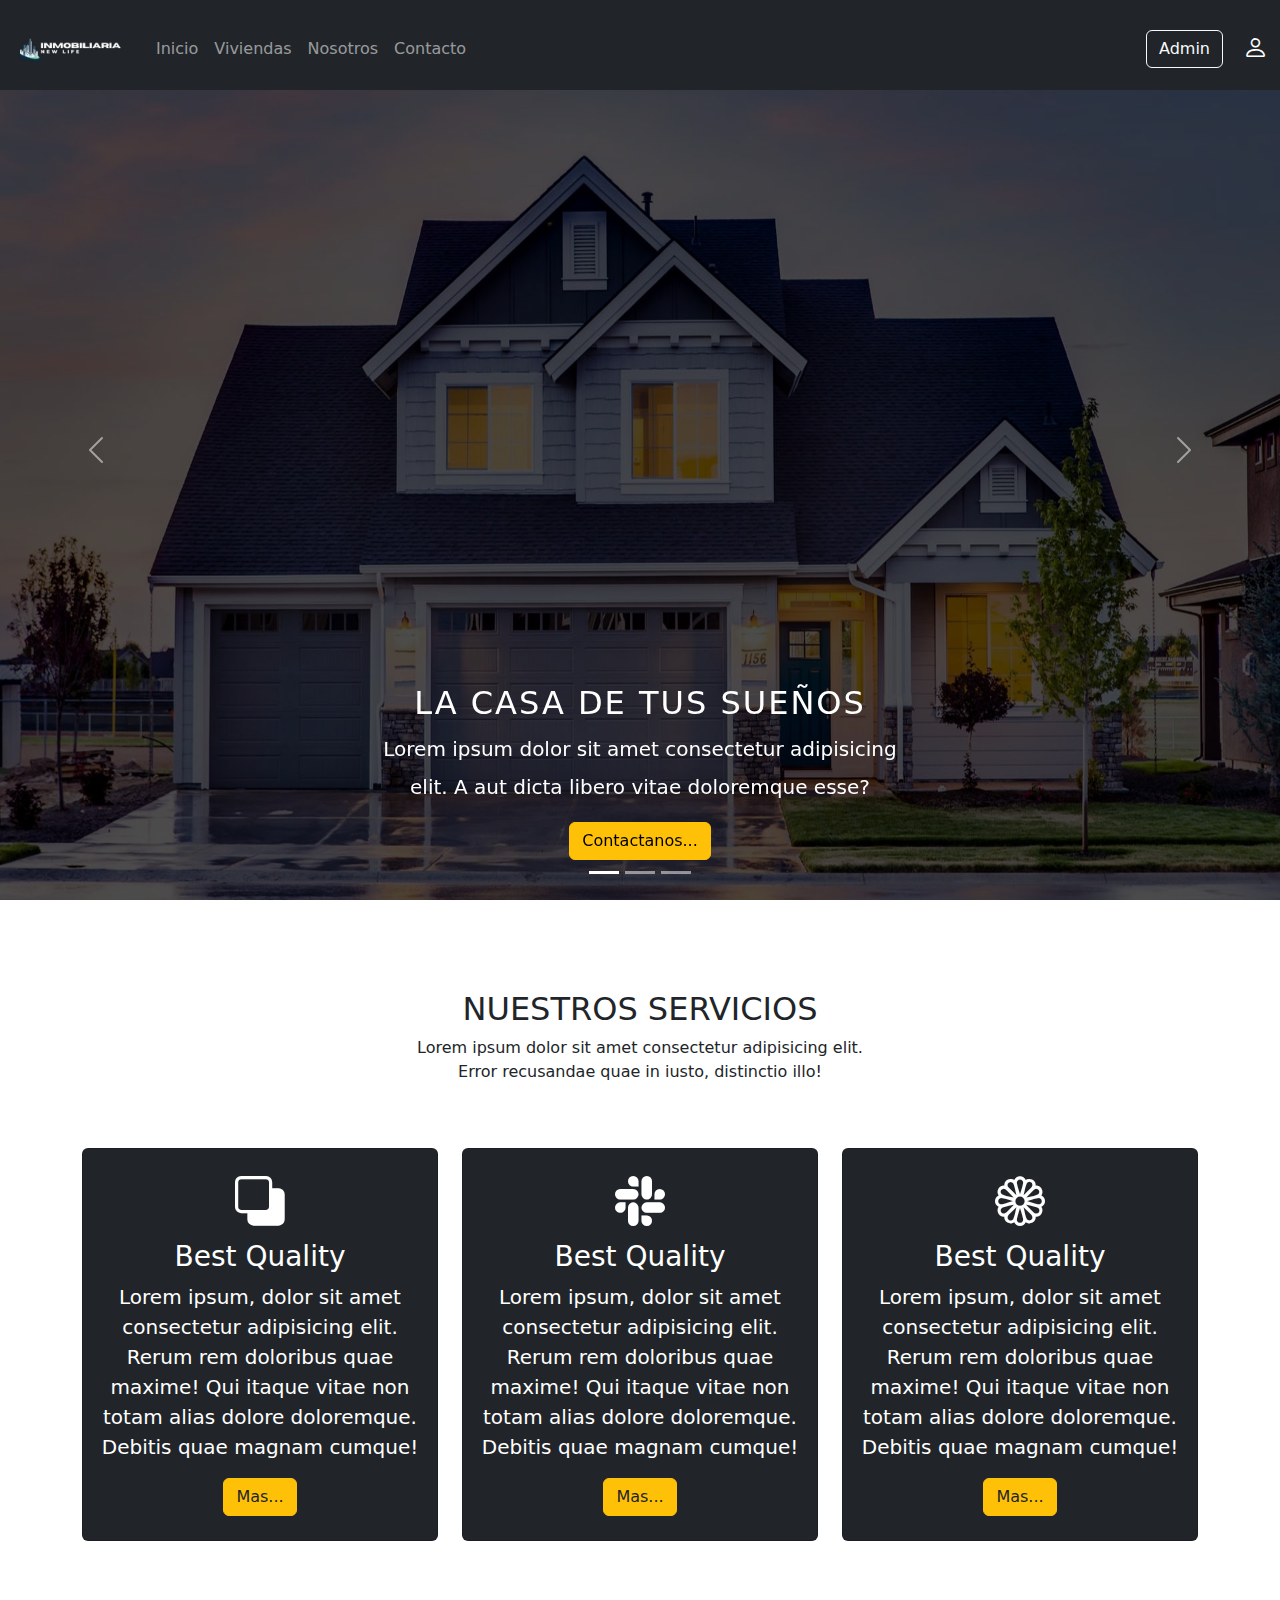
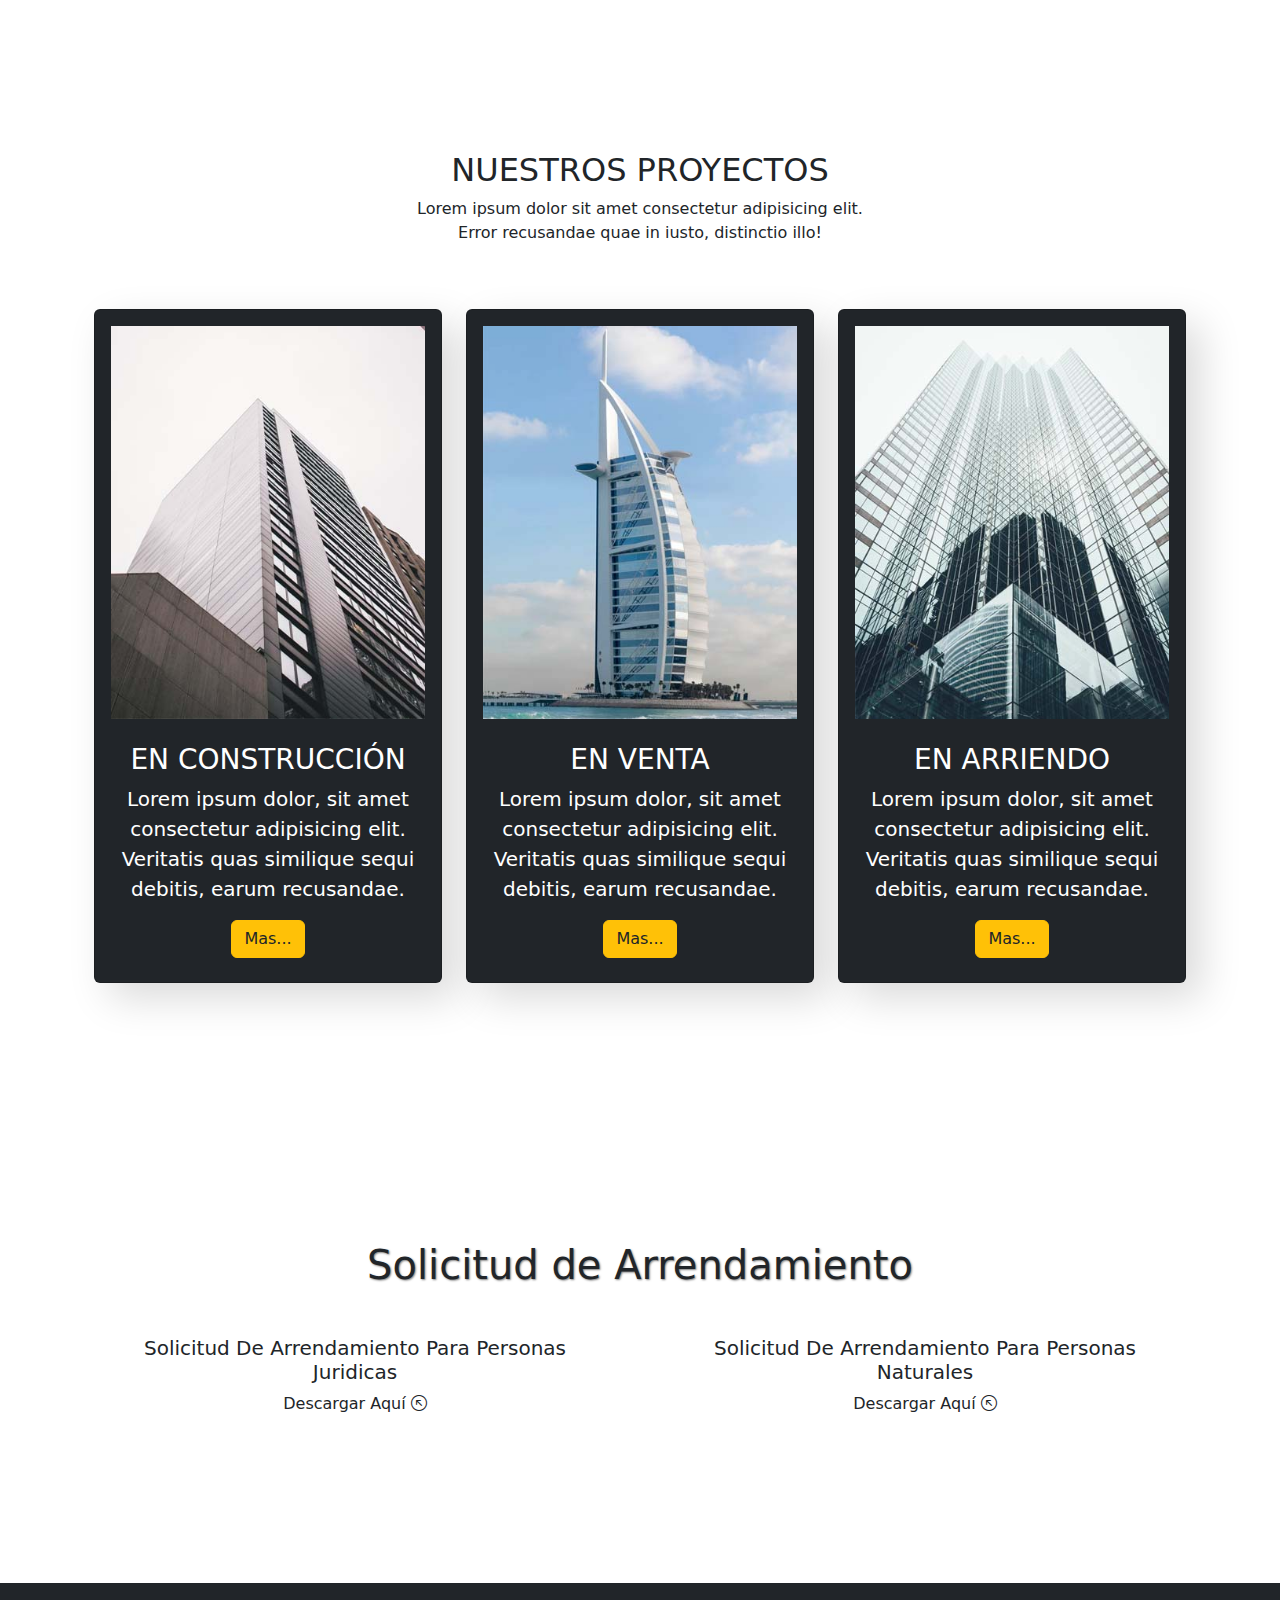
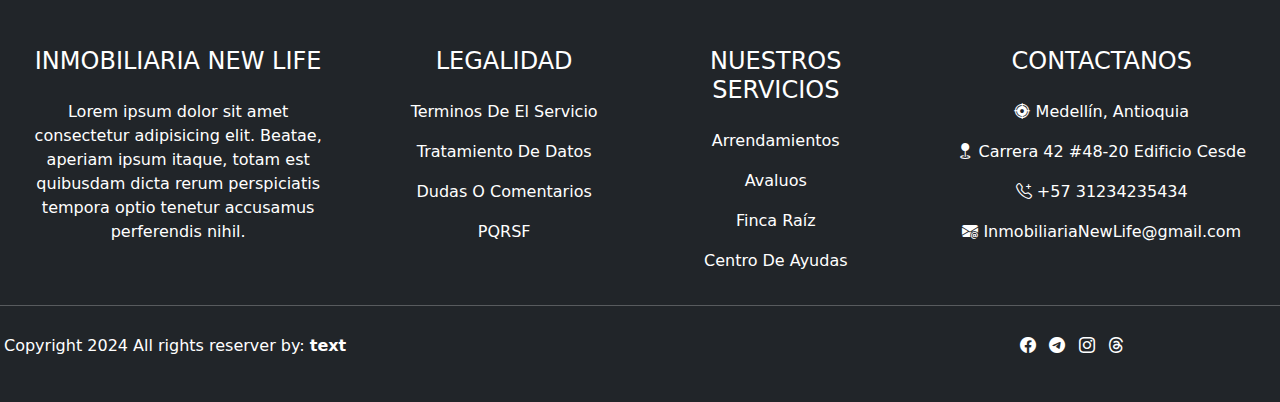
<file: index.html>
<!DOCTYPE html>
<html lang="es">
  <head>
    <meta charset="UTF-8" />
    <meta name="viewport" content="width=device-width, initial-scale=1.0" />
    <title>Inmobiliaria New Life</title>

    <!--==================== Link CSS Navbar ====================-->
    <link rel="stylesheet" href="css/navbar.css" />

    <!--==================== Link CSS carousel ====================-->
    <link rel="stylesheet" href="css/carousel.css" />

    <!--==================== Link CSS section services ====================-->
    <link rel="stylesheet" href="css/section-services.css" />

    <!--==================== Link Icons Bootstrap ====================-->
    <link
      rel="stylesheet"
      href="https://cdn.jsdelivr.net/npm/bootstrap-icons@1.11.3/font/bootstrap-icons.min.css"
    />

    <!--==================== Link Bootstrap ====================-->
    <link
      href="https://cdn.jsdelivr.net/npm/bootstrap@5.3.3/dist/css/bootstrap.min.css"
      rel="stylesheet"
      integrity="sha384-QWTKZyjpPEjISv5WaRU9OFeRpok6YctnYmDr5pNlyT2bRjXh0JMhjY6hW+ALEwIH"
      crossorigin="anonymous"
    />

    <!--==================== Favicon ====================-->
    <link rel="shortcut icon" href="icons/favicon.ico" type="imagen/icon" />
  </head>

  <body>
    <nav class="navbar navbar-expand-lg bg-dark navbar-dark fixed-top">
      <aside class="container-fluid pt-2 my-2">
        <a class="navbar-brand" href="index.html"
          ><img
            src="images/logo.jfif"
            alt="logo2"
            style="height: 40px; width: 100%"
        /></a>
        <button
          class="navbar-toggler"
          type="button"
          data-bs-toggle="collapse"
          data-bs-target="#navbarSupportedContent"
          aria-controls="navbarSupportedContent"
          aria-expanded="false"
          aria-label="Toggle navigation"
        >
          <span class="navbar-toggler-icon"></span>
        </button>
        <aside class="collapse navbar-collapse" id="navbarSupportedContent">
          <ul class="navbar-nav me-auto mb-2 mb-lg-0">
            <li class="nav-item">
              <a class="nav-link" href="#">Inicio</a>
            </li>
            <li class="nav-item">
              <a class="nav-link" href="viviendas.html">Viviendas</a>
            </li>
            <li class="nav-item">
              <a class="nav-link" href="nosotros.html">Nosotros</a>
            </li>
            <li class="nav-item">
              <a class="nav-link" href="contacto.html">Contacto</a>
            </li>
          </ul>
          <form role="search">
            <button class="btn btn-outline-light" type="submit">Admin</button>
          </form>
          <aside class="icon d-flex" style="margin-left: 20px">
            <a class="bg-dark" href="Login.html">
              <i class="bi bi-person"></i>
            </a>
          </aside>
        </aside>
      </aside>
    </nav>
    <!--==================== Carousel ====================-->
    <aside id="carouselExampleCaptions" class="carousel slide">
      <aside class="carousel-indicators">
        <button
          type="button"
          data-bs-target="#carouselExampleCaptions"
          data-bs-slide-to="0"
          class="active"
          aria-current="true"
          aria-label="Slide 1"
        ></button>
        <button
          type="button"
          data-bs-target="#carouselExampleCaptions"
          data-bs-slide-to="1"
          aria-label="Slide 2"
        ></button>
        <button
          type="button"
          data-bs-target="#carouselExampleCaptions"
          data-bs-slide-to="2"
          aria-label="Slide 3"
        ></button>
      </aside>
      <aside class="carousel-inner">
        <aside class="carousel-item active">
          <img src="images/home-1.jpg" class="d-block w-100" alt="home-1" />
          <aside class="carousel-caption">
            <h5 class="fs-2">La Casa De Tus Sueños</h5>
            <p class="fs-5">
              Lorem ipsum dolor sit amet consectetur adipisicing elit. A aut
              dicta libero vitae doloremque esse?
            </p>
            <p>
              <a href="contacto.html" class="btn btn-warning mt-3"
                >Contactanos...</a
              >
            </p>
          </aside>
        </aside>
        <aside class="carousel-item">
          <img src="images/home-2.jpg" class="d-block w-100" alt="..." />
          <aside class="carousel-caption">
            <h5 class="fs-2">La Casa De Tus Sueños</h5>
            <p class="fs-5">
              Lorem ipsum dolor sit amet consectetur adipisicing elit. A aut
              dicta libero vitae doloremque esse?
            </p>
            <p>
              <a href="contacto.html" class="btn btn-warning mt-3"
                >Contactanos...</a
              >
            </p>
          </aside>
        </aside>
        <aside class="carousel-item">
          <img src="images/home-3.jpg" class="d-block w-100" alt="..." />
          <aside class="carousel-caption">
            <h5 class="fs-2">La Casa De Tus Sueños</h5>
            <p class="fs-5">
              Lorem ipsum dolor sit amet consectetur adipisicing elit. A aut
              dicta libero vitae doloremque esse?
            </p>
            <p>
              <a href="contacto.html" class="btn btn-warning mt-3"
                >Contactanos...</a
              >
            </p>
          </aside>
        </aside>
      </aside>
      <button
        class="carousel-control-prev"
        type="button"
        data-bs-target="#carouselExampleCaptions"
        data-bs-slide="prev"
      >
        <span class="carousel-control-prev-icon" aria-hidden="true"></span>
        <span class="visually-hidden">Previous</span>
      </button>
      <button
        class="carousel-control-next"
        type="button"
        data-bs-target="#carouselExampleCaptions"
        data-bs-slide="next"
      >
        <span class="carousel-control-next-icon" aria-hidden="true"></span>
        <span class="visually-hidden">Next</span>
      </button>
    </aside>

    <!--==================== section services ====================-->
    <section id="services" class="services section-padding">
      <aside class="container services">
        <aside class="row">
          <aside class="col-md-12">
            <aside class="section-header text-center pb-5">
              <h2>NUESTROS SERVICIOS</h2>
              <p>
                Lorem ipsum dolor sit amet consectetur adipisicing elit.
                <br />
                Error recusandae quae in iusto, distinctio illo!
              </p>
            </aside>
          </aside>
        </aside>

        <aside class="row">
          <aside class="col-12 col-md-12 col-lg-4">
            <aside class="card text-white text-center bg-dark pb-2">
              <aside class="card-body">
                <i class="bi bi-subtract"></i>
                <h3 class="card-title">Best Quality</h3>
                <p class="lead">
                  Lorem ipsum, dolor sit amet consectetur adipisicing elit.
                  Rerum rem doloribus quae maxime! Qui itaque vitae non totam
                  alias dolore doloremque. Debitis quae magnam cumque!
                </p>
                <a class="btn btn-warning text-dark">Mas...</a>
              </aside>
            </aside>
          </aside>

          <aside class="col-12 col-md-12 col-lg-4">
            <aside class="card text-white text-center bg-dark pb-2">
              <aside class="card-body">
                <i class="bi bi-slack"></i>
                <h3 class="card-title">Best Quality</h3>
                <p class="lead">
                  Lorem ipsum, dolor sit amet consectetur adipisicing elit.
                  Rerum rem doloribus quae maxime! Qui itaque vitae non totam
                  alias dolore doloremque. Debitis quae magnam cumque!
                </p>
                <a href="" class="btn btn-warning text-dark">Mas...</a>
              </aside>
            </aside>
          </aside>

          <aside class="col-12 col-md-12 col-lg-4">
            <aside class="card text-white text-center bg-dark pb-2">
              <aside class="card-body">
                <i class="bi bi-flower1"></i>
                <h3 class="card-title">Best Quality</h3>
                <p class="lead">
                  Lorem ipsum, dolor sit amet consectetur adipisicing elit.
                  Rerum rem doloribus quae maxime! Qui itaque vitae non totam
                  alias dolore doloremque. Debitis quae magnam cumque!
                </p>
                <a href="#" class="btn btn-warning text-dark">Mas...</a>
              </aside>
            </aside>
          </aside>
        </aside>
      </aside>
    </section>
    <!--==================== section portafolio ====================-->
    <section id="portafolio" class="portafolio section-padding">
      <aside class="container">
        <aside class="container services">
          <aside class="row">
            <aside class="col-md-12">
              <aside class="section-header text-center pb-5">
                <h2>NUESTROS PROYECTOS</h2>
                <p>
                  Lorem ipsum dolor sit amet consectetur adipisicing elit.
                  <br />
                  Error recusandae quae in iusto, distinctio illo!
                </p>
              </aside>
            </aside>
          </aside>
          <aside class="row">
            <aside class="col-12 col-md-12 col-lg-4">
              <aside class="card text-center bg-dark pb-2">
                <aside class="card-body text-white">
                  <aside class="img-area mb-4">
                    <img src="images/project-1.jpg" alt="project-1" class="img-fluid">
                  </aside>
                  <h3 class="card-title">EN CONSTRUCCIÓN</h3>
                  <p class="lead">Lorem ipsum dolor, sit amet consectetur adipisicing elit. Veritatis quas similique sequi debitis, earum recusandae.</p>
                  <a href="viviendas.html" class="btn btn-warning text-dark">Mas...</a>
                </aside>
              </aside>
            </aside>
            <aside class="col-12 col-md-12 col-lg-4">
              <aside class="card text-center bg-dark pb-2">
                <aside class="card-body text-white">
                  <aside class="img-area mb-4">
                    <img src="images/project-2.jpg" alt="project-1" class="img-fluid">
                  </aside>
                  <h3 class="card-title">EN VENTA</h3>
                  <p class="lead">Lorem ipsum dolor, sit amet consectetur adipisicing elit. Veritatis quas similique sequi debitis, earum recusandae.</p>
                  <a href="viviendas.html" class="btn btn-warning text-dark">Mas...</a>
                </aside>
              </aside>
            </aside>
            <aside class="col-12 col-md-12 col-lg-4">
              <aside class="card text-center bg-dark pb-2">
                <aside class="card-body text-white">
                  <aside class="img-area mb-4">
                    <img src="images/project-3.jpg" alt="project-1" class="img-fluid">
                  </aside>
                  <h3 class="card-title">EN ARRIENDO</h3>
                  <p class="lead">Lorem ipsum dolor, sit amet consectetur adipisicing elit. Veritatis quas similique sequi debitis, earum recusandae.</p>
                  <a href="viviendas.html" class="btn btn-warning text-dark">Mas...</a>
                </aside>
              </aside>
            </aside>
            
          </aside>
        </aside>
    </section>

    <!--==================== section solicitud de arrendamiento ====================-->
    <section id="soli-arrend" class="soli-arrend section-padding">
      <aside class="container mt-5 text-center">
        <h2
          class="mb-4 fs-1"
          style="text-shadow: 1px 1px 2px rgba(0, 0, 0, 0.5)"
        >
          Solicitud de Arrendamiento
        </h2>
        <aside class="row">
          <aside class="col-md-6">
            <aside class="card" style="border: none">
              <aside class="card-body">
                <a
                  href="#"
                  id="downloadFile1"
                  class="btn btn-link text-dark"
                  style="text-decoration: none"
                >
                  <h5 class="card-title">
                    Solicitud De Arrendamiento Para Personas Juridicas
                  </h5>
                  Descargar Aquí <i class="bi bi-arrow-up-left-circle"></i
                ></a>
              </aside>
            </aside>
          </aside>
          <aside class="col-md-6">
            <aside class="card" style="border: none">
              <aside class="card-body">
                <a
                  href="#"
                  id="downloadFile2"
                  class="btn btn-link text-dark"
                  style="text-decoration: none"
                  ><h5 class="card-title">
                    Solicitud De Arrendamiento Para Personas Naturales
                  </h5>
                  Descargar Aquí <i class="bi bi-arrow-up-left-circle"></i
                ></a>
              </aside>
            </aside>
          </aside>
        </aside>
      </aside>
    </section>
    <br />

    <!--==================== FOOTER ====================-->
    <footer class="bg-dark text-white pt-5 pb-4">
      <aside class="container-footer text-center text-md-left">
        <aside class="row text-center text-md-left">
          <!--==================== container titulo y text ====================-->
          <aside class="col md-3 col-lg-3 col-xl-3 mx-auto mt-3">
            <h5 class="text-uppercase mb-4 font-weight-bold text-white fs-4">
              INMOBILIARIA NEW LIFE
            </h5>
            <p class="fs-6">
              Lorem ipsum dolor sit amet consectetur adipisicing elit. Beatae,
              aperiam ipsum itaque, totam est quibusdam dicta rerum perspiciatis
              tempora optio tenetur accusamus perferendis nihil.
            </p>
          </aside>

          <!--==================== Caja Legalidad ====================-->
          <aside class="col-md-2 col-lg-2 col-xl-2 mx-auto mt-3">
            <h5 class="text-uppercase mb-4 font-weight-bold text-white fs-4">
              Legalidad
            </h5>
            <p class="fs-6">
              <a href="#" class="text-white" style="text-decoration: none"
                >Terminos De El Servicio
              </a>
            </p>
            <p class="fs-6">
              <a href="#" class="text-white" style="text-decoration: none"
                >Tratamiento De Datos
              </a>
            </p>
            <p class="fs-6">
              <a
                href="contacto.html"
                class="text-white"
                style="text-decoration: none"
                >Dudas O Comentarios
              </a>
            </p>
            <p class="fs-6">
              <a
                href="contacto.html"
                class="text-white"
                style="text-decoration: none"
                >PQRSF
              </a>
            </p>
          </aside>

          <!--==================== Caja Servicios ====================-->
          <aside class="col-md-3 col-lg-2 col-xl-2 mx-auto mt-3">
            <h5 class="text-uppercase mb-4 font-weight-bold text-white fs-4">
              Nuestros Servicios
            </h5>
            <p
              class="fs-6 text-white"
              data-bs-toggle="modal"
              data-bs-target="#Modal-Arrendamientos"
            >
              Arrendamientos
            </p>
            <p
              class="fs-6 text-white"
              data-bs-target="#Modal-Avaluos"
              data-bs-toggle="modal"
            >
              Avaluos
            </p>
            <p
              class="fs-6 text-white"
              data-bs-target="#Modal-Finca-Raiz"
              data-bs-toggle="modal"
            >
              Finca Raíz
            </p>
            <p class="fs-6">
              <a
                href="contacto.html"
                class="text-white"
                style="text-decoration: none"
                >Centro De Ayudas
              </a>
            </p>
          </aside>

          <!--==================== Caja Contacto ====================-->
          <aside class="col-md-4 col-lg-3 col-xl-3 mx-auto mt-3">
            <h5
              class="text-uppercase mb-4 font-weight-bold text-white fs-4 fload-start"
              style="justify-content: center"
            >
              Contactanos
            </h5>
            <p class="fs-6">
              <i class="bi bi-crosshair2"></i> Medellín, Antioquia
            </p>
            <p class="fs-6">
              <i class="bi bi-geo-fill"></i> Carrera 42 #48-20 Edificio Cesde
            </p>
            <p class="fs-6">
              <i class="bi bi-telephone-plus"></i> +57 31234235434
            </p>
            <p class="fs-6">
              <i class="bi bi-envelope-at-fill"></i>
              InmobiliariaNewLife@gmail.com
            </p>
          </aside>
        </aside>
        <hr class="mb-4" />
        <aside class="row align-items-center p-1">
          <aside class="col-md-6 col-lg-8 d-flex">
            <p class="m-25">
              Copyright 2024 All rights reserver by:
              <strong class="text-white">text</strong>
            </p>
          </aside>
          <aside class="col-md-6 col-lg-4">
            <aside class="text-center text-md-right">
              <ul class="list-unstyled list-inline">
                <li class="list-inline-item">
                  <a
                    href="https://www.facebook.com/"
                    target="_blank"
                    class="btn-floating btn-sm text-white"
                    style="text-decoration: none"
                    style="font-size: 30px"
                    ><i class="bi bi-facebook"></i
                  ></a>
                </li>
                <li class="list-inline-item">
                  <a
                    href="https://web.telegram.org/k/"
                    target="_blank"
                    class="btn-floating btn-sm text-white"
                    style="text-decoration: none"
                    style="font-size: 30px"
                    ><i class="bi bi-telegram"></i
                  ></a>
                </li>
                <li class="list-inline-item">
                  <a
                    href="https://www.instagram.com/"
                    target="_blank"
                    style="text-decoration: none"
                    class="btn-floating btn-sm text-white"
                    style="font-size: 30px"
                    ><i class="bi bi-instagram"></i
                  ></a>
                </li>
                <li class="list-inline-item">
                  <a
                    href="https://www.threads.net/"
                    style="text-decoration: none"
                    target="_blank"
                    class="btn-floating btn-sm text-white"
                    style="font-size: 30px"
                    ><i class="bi bi-threads"></i
                  ></a>
                </li>
              </ul>
            </aside>
          </aside>
        </aside>
      </aside>
    </footer>

    <!--==================== Modals Seccion De Servicios ====================-->
    <!-- Modal Arrendamientos -->
    <aside
      class="modal fade"
      id="Modal-Arrendamientos"
      tabindex="-1"
      aria-labelledby="exampleModalLabel"
      aria-hidden="true"
    >
      <aside class="modal-dialog">
        <aside class="modal-content">
          <aside class="modal-header">
            <h5 class="modal-title fs-5" id="exampleModalLabel">
              Arrendamientos
            </h5>
            <button
              type="button"
              class="btn-close"
              data-bs-dismiss="modal"
              aria-label="Close"
            ></button>
          </aside>
          <aside class="modal-body">
            Te presentamos esta espectacular propiedad ubicada en una de las
            zonas más exclusivas de la ciudad. Con un diseño moderno y elegante,
            este apartamento ofrece una experiencia de vida inigualable.
          </aside>
          <aside class="row modal-footer p-4">
            <a
              href="#"
              class="btn btn-outline-success"
              tabindex="-1"
              role="button"
              aria-disabled="true"
              ><i class="bi bi-whatsapp"></i> ¡Envianos Mensaje!
              <i class="bi bi-whatsapp"></i
            ></a>
            <a
              href="contacto.html"
              class="btn btn-outline-dark"
              tabindex="-1"
              role="button"
              aria-disabled="true"
              ><i class="bi bi-send-arrow-up-fill"></i> ¡Envianos Mensaje!
              <i class="bi bi-send-arrow-up-fill"></i
            ></a>
          </aside>
        </aside>
      </aside>
    </aside>

    <!-- Modal Avaluos -->
    <aside
      class="modal fade"
      id="Modal-Avaluos"
      tabindex="-1"
      aria-labelledby="exampleModalLabel"
      aria-hidden="true"
    >
      <aside class="modal-dialog">
        <aside class="modal-content">
          <aside class="modal-header">
            <h5 class="modal-title fs-5" id="exampleModalLabel">Avaluos</h5>
            <button
              type="button"
              class="btn-close"
              data-bs-dismiss="modal"
              aria-label="Close"
            ></button>
          </aside>
          <aside class="modal-body">
            En nuestra inmobiliaria, nos comprometemos a proporcionar avaluos
            precisos y confiables que respalden cada transacción. ¡Confíe en
            nosotros para obtener una evaluación justa y precisa de su
            propiedad!
          </aside>
          <aside class="row modal-footer p-4">
            <a
              href="#"
              class="btn btn-outline-success"
              tabindex="-1"
              role="button"
              aria-disabled="true"
              ><i class="bi bi-whatsapp"></i> ¡Envianos Mensaje!
              <i class="bi bi-whatsapp"></i
            ></a>
            <a
              href="contacto.html"
              class="btn btn-outline-dark"
              tabindex="-1"
              role="button"
              aria-disabled="true"
              ><i class="bi bi-send-arrow-up-fill"></i> ¡Envianos Mensaje!
              <i class="bi bi-send-arrow-up-fill"></i
            ></a>
          </aside>
        </aside>
      </aside>
    </aside>

    <!-- Modal Finca Raiz -->
    <aside
      class="modal fade"
      id="Modal-Finca-Raiz"
      tabindex="-1"
      aria-labelledby="exampleModalLabel"
      aria-hidden="true"
    >
      <aside class="modal-dialog">
        <aside class="modal-content">
          <aside class="modal-header">
            <h5 class="modal-title fs-5" id="exampleModalLabel">Finca Raiz</h5>
            <button
              type="button"
              class="btn-close"
              data-bs-dismiss="modal"
              aria-label="Close"
            ></button>
          </aside>
          <aside class="modal-body">
            En el vasto mundo del sector de finca raíz, la evaluación precisa de
            propiedades es esencial para facilitar transacciones exitosas. En
            nuestra agencia especializada en finca raíz, entendemos la
            importancia de contar con avaluos confiables y precisos.
          </aside>
          <aside class="row modal-footer p-4">
            <a
              href="#"
              class="btn btn-outline-success"
              tabindex="-1"
              role="button"
              aria-disabled="true"
              ><i class="bi bi-whatsapp"></i> ¡Envianos Mensaje!
              <i class="bi bi-whatsapp"></i
            ></a>
            <a
              href="contacto.html"
              class="btn btn-outline-dark"
              tabindex="-1"
              role="button"
              aria-disabled="true"
              ><i class="bi bi-send-arrow-up-fill"></i> ¡Envianos Mensaje!
              <i class="bi bi-send-arrow-up-fill"></i
            ></a>
          </aside>
        </aside>
      </aside>
    </aside>

    <!--==================== Scripts ====================-->

    <script src="https://code.jquery.com/jquery-3.5.1.slim.min.js"></script>
    <script src="https://cdn.jsdelivr.net/npm/@popperjs/core@2.5.4/dist/umd/popper.min.js"></script>
    <script src="https://stackpath.bootstrapcdn.com/bootstrap/4.5.2/js/bootstrap.min.js"></script>
    <script
      src="https://cdn.jsdelivr.net/npm/bootstrap@5.3.3/dist/js/bootstrap.bundle.min.js"
      integrity="sha384-YvpcrYf0tY3lHB60NNkmXc5s9fDVZLESaAA55NDzOxhy9GkcIdslK1eN7N6jIeHz"
      crossorigin="anonymous"
    ></script>

    <!--==================== Script Descarga de PDF´S ====================-->

    <script src="js/solicitudARREN.JS"></script>
  </body>
</html>
</file>
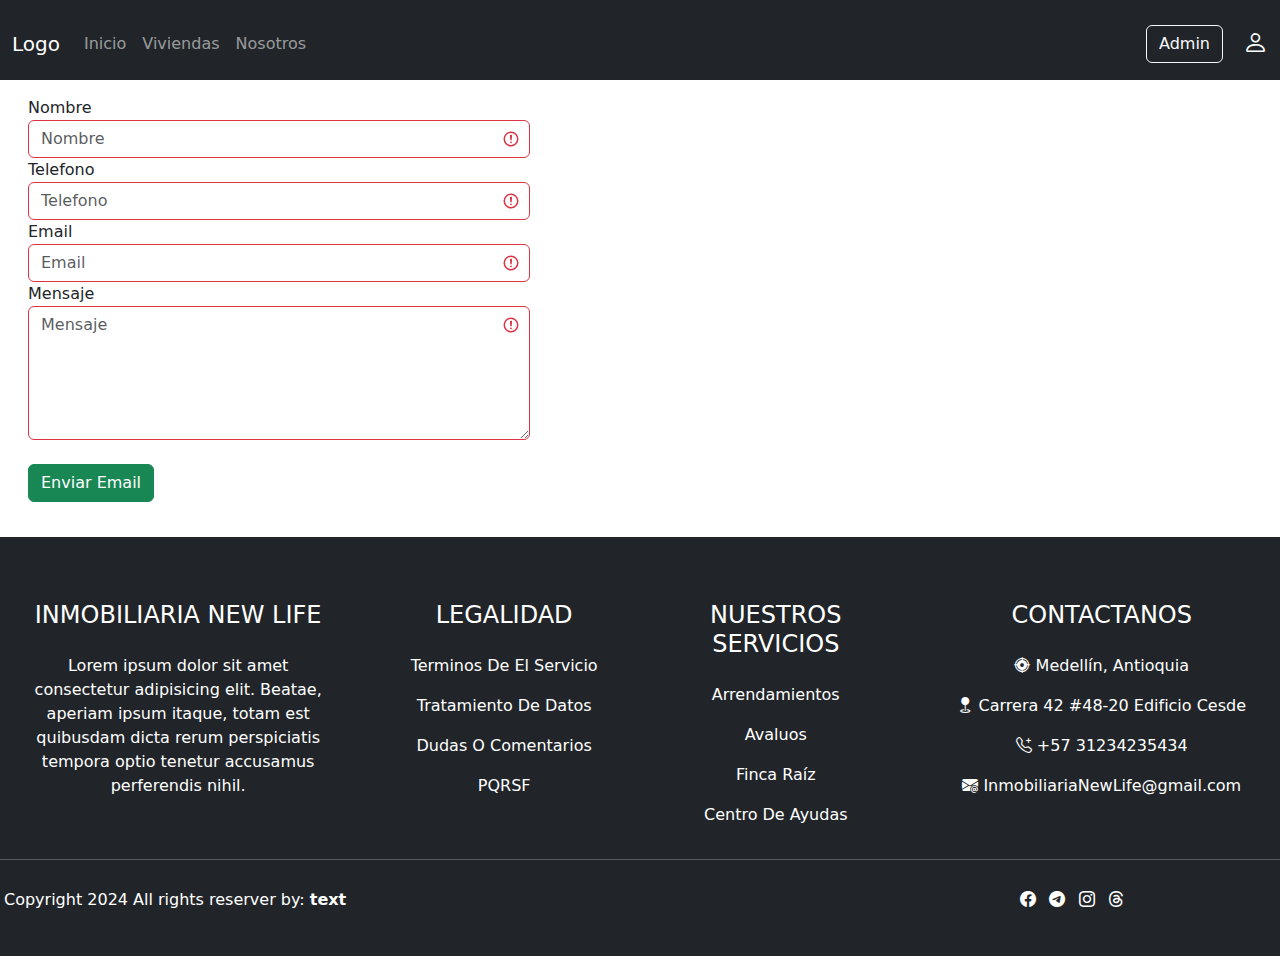
<file: contacto.html>
<!DOCTYPE html>
<html lang="es">
  <head>
    <meta charset="UTF-8" />
    <meta name="viewport" content="width=device-width, initial-scale=1.0" />
    <title>Contacto-New-Life</title>
    <link rel="shortcut icon" href="icons/house.png" type="imagen/icon" />
    <link
      href="https://cdn.jsdelivr.net/npm/bootstrap@5.3.3/dist/css/bootstrap.min.css"
      rel="stylesheet"
      integrity="sha384-QWTKZyjpPEjISv5WaRU9OFeRpok6YctnYmDr5pNlyT2bRjXh0JMhjY6hW+ALEwIH"
      crossorigin="anonymous"
    />
    <link
      rel="stylesheet"
      href="https://cdn.jsdelivr.net/npm/bootstrap-icons@1.11.3/font/bootstrap-icons.min.css"
    />
    <link rel="stylesheet" href="css/contacto.css" />
    <link
      href="https://cdn.jsdelivr.net/npm/bootstrap@5.3.3/dist/css/bootstrap.min.css"
      rel="stylesheet"
      integrity="sha384-QWTKZyjpPEjISv5WaRU9OFeRpok6YctnYmDr5pNlyT2bRjXh0JMhjY6hW+ALEwIH"
      crossorigin="anonymous"
    />
    <link
      rel="stylesheet"
      href="https://cdn.jsdelivr.net/npm/bootstrap-icons@1.11.3/font/bootstrap-icons.min.css"
    />
  </head>
  <nav class="navbar navbar-expand-lg bg-dark navbar-dark">
    <aside class="container-fluid pt-2 my-2">
      <a class="navbar-brand" href="#">Logo</a>
      <button
        class="navbar-toggler"
        type="button"
        data-bs-toggle="collapse"
        data-bs-target="#navbarSupportedContent"
        aria-controls="navbarSupportedContent"
        aria-expanded="false"
        aria-label="Toggle navigation"
      >
        <span class="navbar-toggler-icon"></span>
      </button>
      <aside class="collapse navbar-collapse" id="navbarSupportedContent">
        <ul class="navbar-nav me-auto mb-2 mb-lg-0">
          <li class="nav-item">
            <a class="nav-link" href="index.html">Inicio</a>
          </li>
          <li class="nav-item">
            <a class="nav-link" href="viviendas.html">Viviendas</a>
          </li>
          <li class="nav-item">
            <a class="nav-link" href="nosotros.html">Nosotros</a>
          </li>
        </ul>
        <form role="search">
          <button class="btn btn-outline-light" type="submit">Admin</button>
        </form>
        <aside class="icon d-flex" style="margin-left: 20px">
          <a class="bg-dark" href="login.html">
            <i class="bi bi-person"></i>
          </a>
        </aside>
      </aside>
    </aside>
  </nav>

  <body>
    <!-- <header><a href="#">Inicio</a></header> -->
    <main>
      <aside class="row container">
        <aside class="col-6">
          <form id="form" class="p-3 was-validated">
            <aside class="field">
              <label for="Nombre">Nombre</label>
              <input
                type="text"
                name="Nombre"
                id="Nombre"
                class="form-control"
                required
                placeholder="Nombre"
              />
            </aside>
            <aside class="field">
              <label for="Telefono">Telefono</label>
              <input
                type="text"
                name="Telefono"
                id="Telefono"
                class="form-control"
                required
                placeholder="Telefono"
              />
            </aside>
            <aside class="field">
              <label for="Email">Email</label>
              <input
                type="text"
                name="Email"
                id="Email"
                class="form-control"
                required
                placeholder="Email"
              />
            </aside>

            <aside class="field">
              <label for="Mensaje">Mensaje</label>
              <textarea
                type="text"
                name="Mensaje"
                id="Mensaje"
                class="form-control"
                required
                placeholder="Mensaje"
                rows="5"
              ></textarea>
              <br />
            </aside>
            <input
              type="submit"
              id="button"
              class="btn btn-success"
              value="Enviar Email"
            />
          </form>
        </aside>

        <!-- Mapa de Google Maps -->

        <aside class="col-6">
          <iframe
            src="https://www.google.com/maps/embed?pb=!1m18!1m12!1m3!1d3965.4324833804585!2d-75.54798622635151!3d6.337987125294116!2m3!1f0!2f0!3f0!3m2!1i1024!2i768!4f13.1!3m3!1m2!1s0x8e442f11a205b239%3A0xa3974aa926dbfac1!2sCesde%20sede%20norte!5e0!3m2!1ses!2sco!4v1717025826439!5m2!1ses!2sco"
            width="100%"
            height="450"
            style="border: 0"
            padding="550px"
            allowfullscreen=""
            loading="lazy"
            referrerpolicy="no-referrer-when-downgrade"
          ></iframe>
        </aside>
      </aside>
    </main>
    <!--==================== FOOTER ====================-->
    <footer class="bg-dark text-white pt-5 pb-4">
      <aside class="container-footer text-center text-md-left">
        <aside class="row text-center text-md-left">
          <!--==================== container titulo y text ====================-->
          <aside class="col md-3 col-lg-3 col-xl-3 mx-auto mt-3">
            <h5 class="text-uppercase mb-4 font-weight-bold text-white fs-4">
              INMOBILIARIA NEW LIFE
            </h5>
            <p class="fs-6">
              Lorem ipsum dolor sit amet consectetur adipisicing elit. Beatae,
              aperiam ipsum itaque, totam est quibusdam dicta rerum perspiciatis
              tempora optio tenetur accusamus perferendis nihil.
            </p>
          </aside>

          <!--==================== Caja Legalidad ====================-->
          <aside class="col-md-2 col-lg-2 col-xl-2 mx-auto mt-3">
            <h5 class="text-uppercase mb-4 font-weight-bold text-white fs-4">
              Legalidad
            </h5>
            <p class="fs-6">
              <a href="#" class="text-white" style="text-decoration: none"
                >Terminos De El Servicio
              </a>
            </p>
            <p class="fs-6">
              <a href="#" class="text-white" style="text-decoration: none"
                >Tratamiento De Datos
              </a>
            </p>
            <p class="fs-6">
              <a
                href="contacto.html"
                class="text-white"
                style="text-decoration: none"
                >Dudas O Comentarios
              </a>
            </p>
            <p class="fs-6">
              <a
                href="contacto.html"
                class="text-white"
                style="text-decoration: none"
                >PQRSF
              </a>
            </p>
          </aside>

          <!--==================== Caja Servicios ====================-->
          <aside class="col-md-3 col-lg-2 col-xl-2 mx-auto mt-3">
            <h5 class="text-uppercase mb-4 font-weight-bold text-white fs-4">
              Nuestros Servicios
            </h5>
            <p
              class="fs-6 text-white"
              data-bs-toggle="modal"
              data-bs-target="#Modal-Arrendamientos"
            >
              Arrendamientos
            </p>
            <p
              class="fs-6 text-white"
              data-bs-target="#Modal-Avaluos"
              data-bs-toggle="modal"
            >
              Avaluos
            </p>
            <p
              class="fs-6 text-white"
              data-bs-target="#Modal-Finca-Raiz"
              data-bs-toggle="modal"
            >
              Finca Raíz
            </p>
            <p class="fs-6">
              <a
                href="contacto.html"
                class="text-white"
                style="text-decoration: none"
                >Centro De Ayudas
              </a>
            </p>
          </aside>

          <!--==================== Caja Contacto ====================-->
          <aside class="col-md-4 col-lg-3 col-xl-3 mx-auto mt-3">
            <h5
              class="text-uppercase mb-4 font-weight-bold text-white fs-4 fload-start"
              style="justify-content: center"
            >
              Contactanos
            </h5>
            <p class="fs-6">
              <i class="bi bi-crosshair2"></i> Medellín, Antioquia
            </p>
            <p class="fs-6">
              <i class="bi bi-geo-fill"></i> Carrera 42 #48-20 Edificio Cesde
            </p>
            <p class="fs-6">
              <i class="bi bi-telephone-plus"></i> +57 31234235434
            </p>
            <p class="fs-6">
              <i class="bi bi-envelope-at-fill"></i>
              InmobiliariaNewLife@gmail.com
            </p>
          </aside>
        </aside>
        <hr class="mb-4" />
        <aside class="row align-items-center p-1">
          <aside class="col-md-6 col-lg-8 d-flex">
            <p class="m-25">
              Copyright 2024 All rights reserver by:
              <strong class="text-white">text</strong>
            </p>
          </aside>
          <aside class="col-md-6 col-lg-4">
            <aside class="text-center text-md-right">
              <ul class="list-unstyled list-inline">
                <li class="list-inline-item">
                  <a
                    href="https://www.facebook.com/"
                    target="_blank"
                    class="btn-floating btn-sm text-white"
                    style="text-decoration: none"
                    style="font-size: 30px"
                    ><i class="bi bi-facebook"></i
                  ></a>
                </li>
                <li class="list-inline-item">
                  <a
                    href="https://web.telegram.org/k/"
                    target="_blank"
                    class="btn-floating btn-sm text-white"
                    style="text-decoration: none"
                    style="font-size: 30px"
                    ><i class="bi bi-telegram"></i
                  ></a>
                </li>
                <li class="list-inline-item">
                  <a
                    href="https://www.instagram.com/"
                    target="_blank"
                    style="text-decoration: none"
                    class="btn-floating btn-sm text-white"
                    style="font-size: 30px"
                    ><i class="bi bi-instagram"></i
                  ></a>
                </li>
                <li class="list-inline-item">
                  <a
                    href="https://www.threads.net/"
                    style="text-decoration: none"
                    target="_blank"
                    class="btn-floating btn-sm text-white"
                    style="font-size: 30px"
                    ><i class="bi bi-threads"></i
                  ></a>
                </li>
              </ul>
            </aside>
          </aside>
        </aside>
      </aside>
    </footer>

    <!--==================== Modals Seccion De Servicios ====================-->
    <!-- Modal Arrendamientos -->
    <aside
      class="modal fade"
      id="Modal-Arrendamientos"
      tabindex="-1"
      aria-labelledby="exampleModalLabel"
      aria-hidden="true"
    >
      <aside class="modal-dialog">
        <aside class="modal-content">
          <aside class="modal-header">
            <h5 class="modal-title fs-5" id="exampleModalLabel">
              Arrendamientos
            </h5>
            <button
              type="button"
              class="btn-close"
              data-bs-dismiss="modal"
              aria-label="Close"
            ></button>
          </aside>
          <aside class="modal-body">
            Te presentamos esta espectacular propiedad ubicada en una de las
            zonas más exclusivas de la ciudad. Con un diseño moderno y elegante,
            este apartamento ofrece una experiencia de vida inigualable.
          </aside>
          <aside class="row modal-footer p-4">
            <a
              href="#"
              class="btn btn-outline-success"
              tabindex="-1"
              role="button"
              aria-disabled="true"
              ><i class="bi bi-whatsapp"></i> ¡Envianos Mensaje!
              <i class="bi bi-whatsapp"></i
            ></a>
            <a
              href="contacto.html"
              class="btn btn-outline-dark"
              tabindex="-1"
              role="button"
              aria-disabled="true"
              ><i class="bi bi-send-arrow-up-fill"></i> ¡Envianos Mensaje!
              <i class="bi bi-send-arrow-up-fill"></i
            ></a>
          </aside>
        </aside>
      </aside>
    </aside>

    <!-- Modal Avaluos -->
    <aside
      class="modal fade"
      id="Modal-Avaluos"
      tabindex="-1"
      aria-labelledby="exampleModalLabel"
      aria-hidden="true"
    >
      <aside class="modal-dialog">
        <aside class="modal-content">
          <aside class="modal-header">
            <h5 class="modal-title fs-5" id="exampleModalLabel">Avaluos</h5>
            <button
              type="button"
              class="btn-close"
              data-bs-dismiss="modal"
              aria-label="Close"
            ></button>
          </aside>
          <aside class="modal-body">
            En nuestra inmobiliaria, nos comprometemos a proporcionar avaluos
            precisos y confiables que respalden cada transacción. ¡Confíe en
            nosotros para obtener una evaluación justa y precisa de su
            propiedad!
          </aside>
          <aside class="row modal-footer p-4">
            <a
              href="#"
              class="btn btn-outline-success"
              tabindex="-1"
              role="button"
              aria-disabled="true"
              ><i class="bi bi-whatsapp"></i> ¡Envianos Mensaje!
              <i class="bi bi-whatsapp"></i
            ></a>
            <a
              href="contacto.html"
              class="btn btn-outline-dark"
              tabindex="-1"
              role="button"
              aria-disabled="true"
              ><i class="bi bi-send-arrow-up-fill"></i> ¡Envianos Mensaje!
              <i class="bi bi-send-arrow-up-fill"></i
            ></a>
          </aside>
        </aside>
      </aside>
    </aside>

    <!-- Modal Finca Raiz -->
    <aside
      class="modal fade"
      id="Modal-Finca-Raiz"
      tabindex="-1"
      aria-labelledby="exampleModalLabel"
      aria-hidden="true"
    >
      <aside class="modal-dialog">
        <aside class="modal-content">
          <aside class="modal-header">
            <h5 class="modal-title fs-5" id="exampleModalLabel">Finca Raiz</h5>
            <button
              type="button"
              class="btn-close"
              data-bs-dismiss="modal"
              aria-label="Close"
            ></button>
          </aside>
          <aside class="modal-body">
            En el vasto mundo del sector de finca raíz, la evaluación precisa de
            propiedades es esencial para facilitar transacciones exitosas. En
            nuestra agencia especializada en finca raíz, entendemos la
            importancia de contar con avaluos confiables y precisos.
          </aside>
          <aside class="row modal-footer p-4">
            <a
              href="#"
              class="btn btn-outline-success"
              tabindex="-1"
              role="button"
              aria-disabled="true"
              ><i class="bi bi-whatsapp"></i> ¡Envianos Mensaje!
              <i class="bi bi-whatsapp"></i
            ></a>
            <a
              href="contacto.html"
              class="btn btn-outline-dark"
              tabindex="-1"
              role="button"
              aria-disabled="true"
              ><i class="bi bi-send-arrow-up-fill"></i> ¡Envianos Mensaje!
              <i class="bi bi-send-arrow-up-fill"></i
            ></a>
          </aside>
        </aside>
      </aside>
    </aside>
    <script
      src="https://cdn.jsdelivr.net/npm/bootstrap@5.3.3/dist/js/bootstrap.bundle.min.js"
      integrity="sha384-YvpcrYf0tY3lHB60NNkmXc5s9fDVZLESaAA55NDzOxhy9GkcIdslK1eN7N6jIeHz"
      crossorigin="anonymous"
    ></script>
  </body>
</html>
</file>
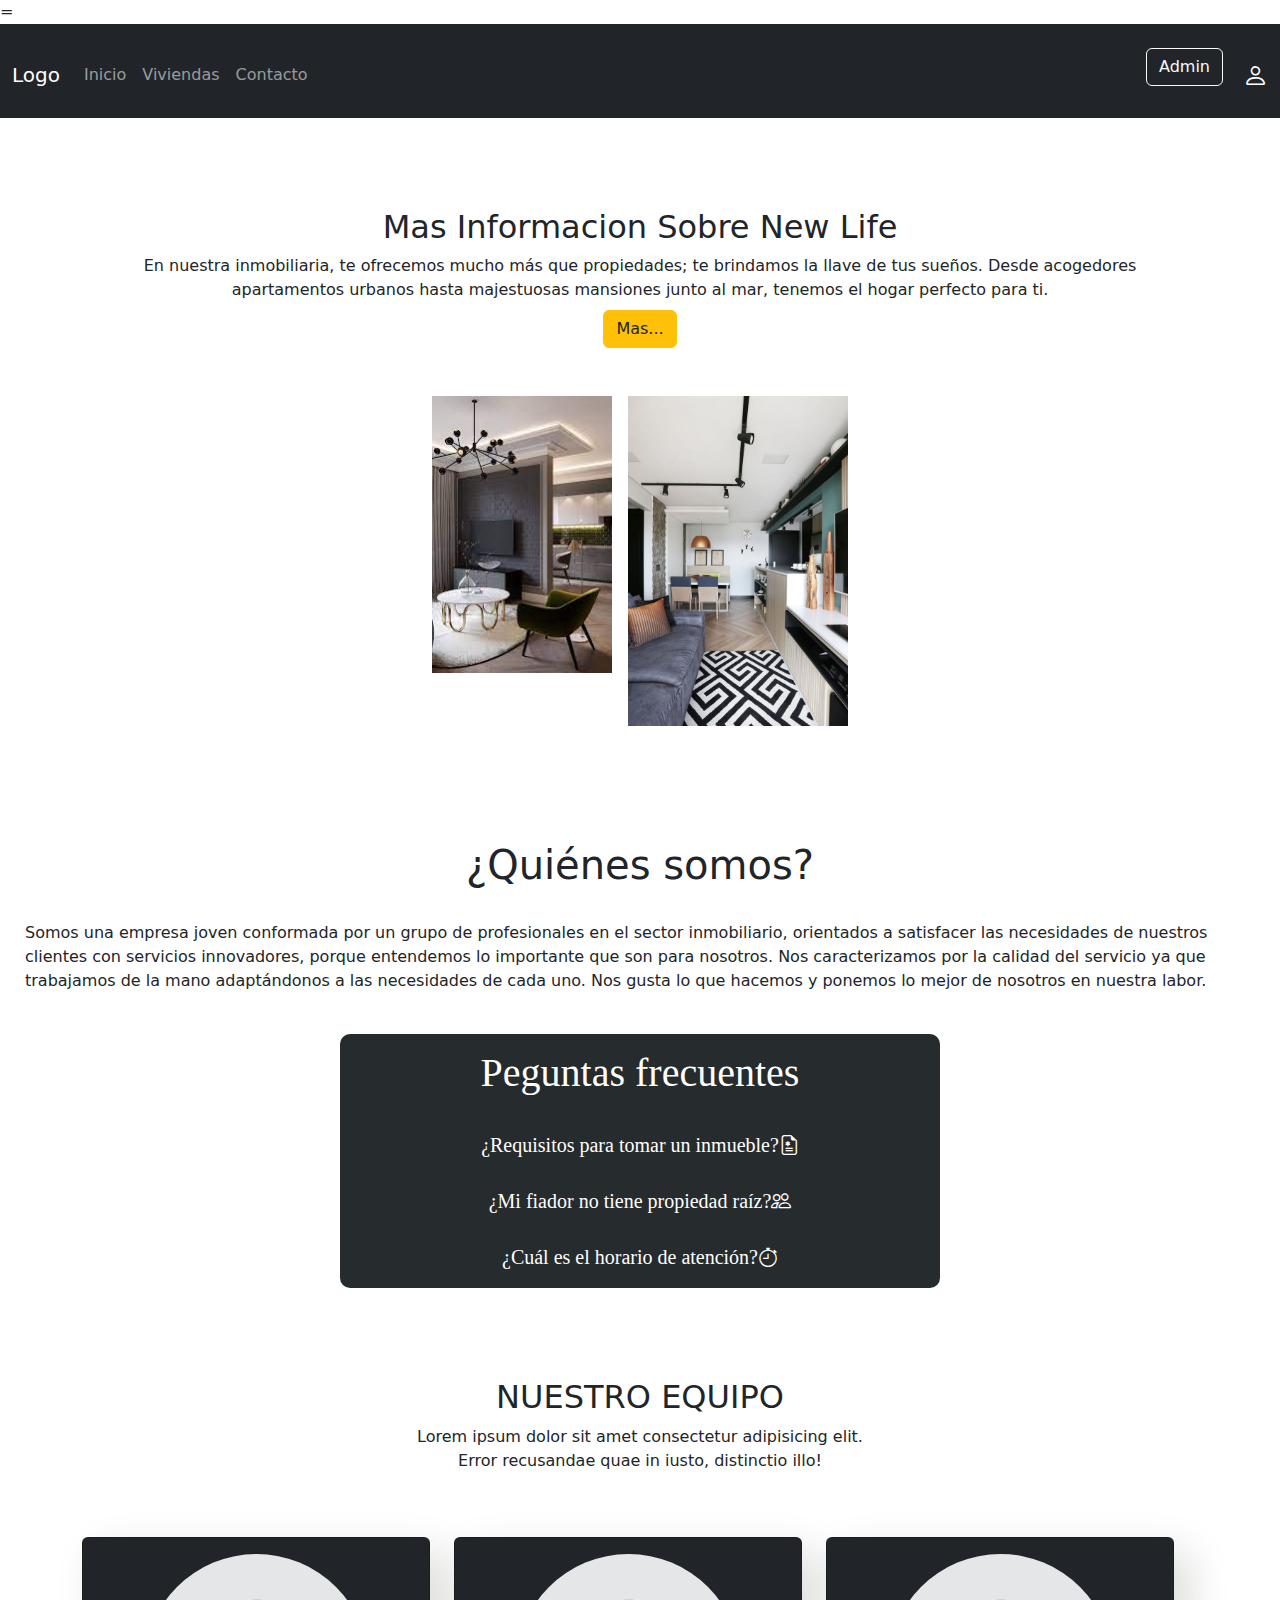
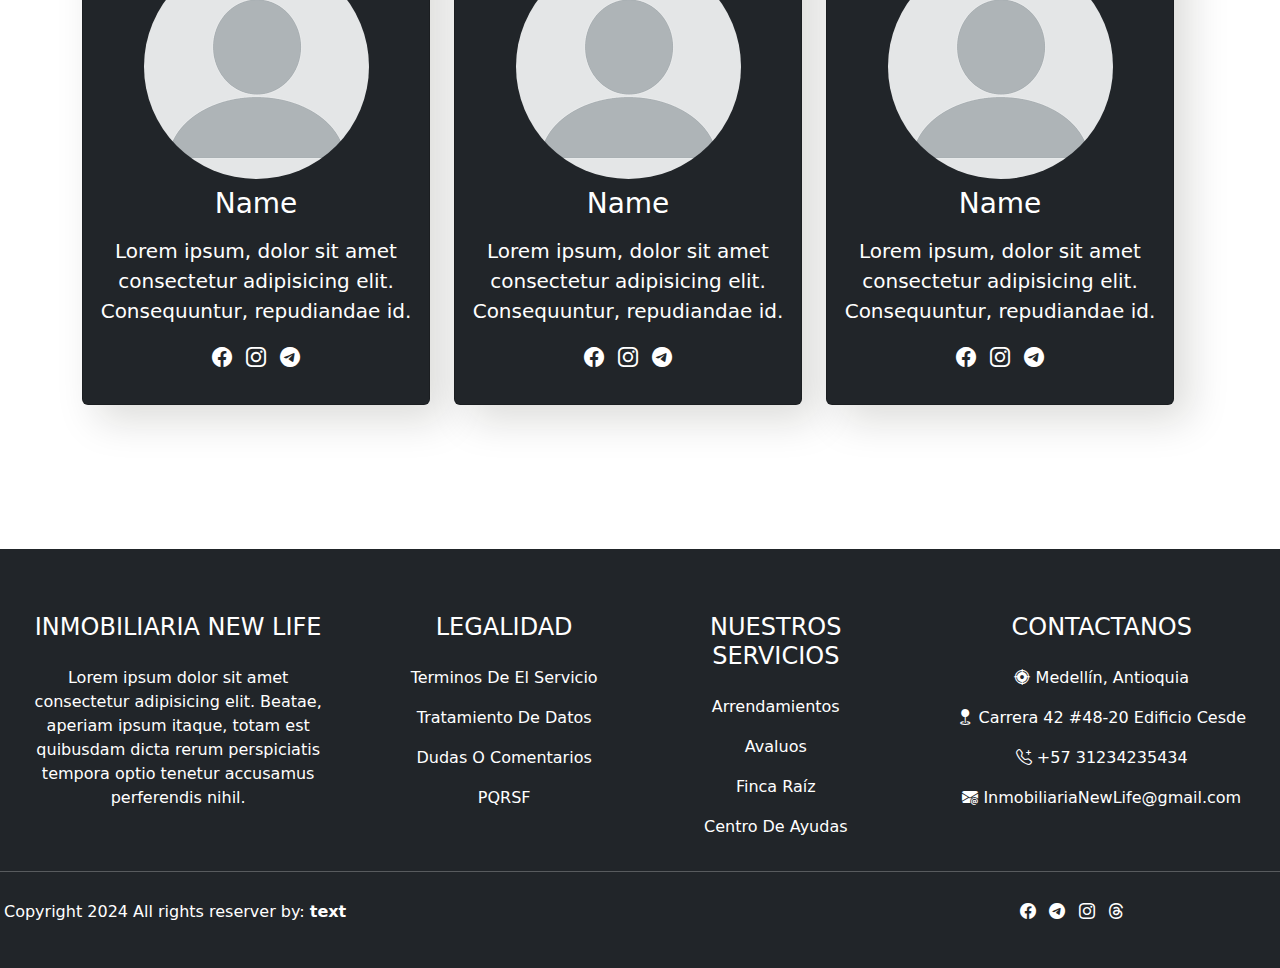
<file: nosotros.html>
=<!DOCTYPE html>
<html lang="en">
  <head>
    <meta charset="UTF-8" />
    <meta name="viewport" content="width=device-width, initial-scale=1.0" />
    <title>Nosotros-New-Life</title>

    <!--==================== Link CSS Navbar ====================-->
    <link rel="stylesheet" href="css/navbar.css" />

    <!--==================== Link CSS Nosotros ====================-->
    <link rel="stylesheet" href="css/nosotros.css" />

    <!--==================== Link Icons Bootstrap ====================-->
    <link
      rel="stylesheet"
      href="https://cdn.jsdelivr.net/npm/bootstrap-icons@1.11.3/font/bootstrap-icons.min.css"
    />

    <!--==================== Link Bootstrap ====================-->
    <link
      href="https://cdn.jsdelivr.net/npm/bootstrap@5.3.3/dist/css/bootstrap.min.css"
      rel="stylesheet"
      integrity="sha384-QWTKZyjpPEjISv5WaRU9OFeRpok6YctnYmDr5pNlyT2bRjXh0JMhjY6hW+ALEwIH"
      crossorigin="anonymous"
    />

    <!--==================== Favicon ====================-->
    <link rel="icon" type="image/x-icon" href="/icons/house.png" />
  </head>

  <nav class="navbar navbar-expand-lg bg-dark navbar-dark">
    <aside class="container-fluid pt-2 my-2">
      <a class="navbar-brand" href="#">Logo</a>
      <button
        class="navbar-toggler"
        type="button"
        data-bs-toggle="collapse"
        data-bs-target="#navbarSupportedContent"
        aria-controls="navbarSupportedContent"
        aria-expanded="false"
        aria-label="Toggle navigation"
      >
        <span class="navbar-toggler-icon"></span>
      </button>
      <aside class="collapse navbar-collapse" id="navbarSupportedContent">
        <ul class="navbar-nav me-auto mb-2 mb-lg-0">
          <li class="nav-item">
            <a class="nav-link" href="index.html">Inicio</a>
          </li>
          <li class="nav-item">
            <a class="nav-link" href="viviendas.html">Viviendas</a>
          </li>
          <li class="nav-item">
            <a class="nav-link" href="contacto.html">Contacto</a>
          </li>
        </ul>
        <form role="search">
          <button class="btn btn-outline-light" type="submit">Admin</button>
        </form>
        <aside class="icon d-flex" style="margin-left: 20px">
          <a class="bg-dark" href="Login.html">
            <i class="bi bi-person"></i>
          </a>
        </aside>
      </aside>
    </aside>
  </nav>

  <body>
    <!---=================== QUIENES SOMOS ============================-->

    <section class="about section section-padding" id="about">
      <div class="about-container container grid">
        <aside class="container">
          <aside class="row">
            <aside class="col-md-12">
              <aside class="section-header text-center pb-5">
                <h2>Mas Informacion Sobre New Life</h2>
                <p class="about-description mb-2">En nuestra inmobiliaria, te ofrecemos mucho más que propiedades; te brindamos la llave de tus sueños. Desde acogedores apartamentos urbanos hasta majestuosas mansiones junto al mar, tenemos el hogar perfecto para ti.</p>
                <a href="index.html" class="btn btn-warning text-dark">Mas...</a>
              </aside>
              <aside class="about-img">
                <aside class="about-img-overlay">
                  <img src="images/about1.jpg" alt="" class="about-img-one">
                </aside>
                <aside class="about-img-overlay">
                  <img src="images/about2.jpg" alt="" class="about-img-two">
                </aside>
              </aside>
            </aside>
      </div>
    </section>

    <aside class="contenedor">
      <aside class="conteedor1"></aside>
      <aside>
        <h1 class="text-center">¿Quiénes somos?</h1>
        <br />
        <p>
          Somos una empresa joven conformada por un grupo de profesionales en el
          sector inmobiliario, orientados a satisfacer las necesidades de
          nuestros clientes con servicios innovadores, porque entendemos lo
          importante que son para nosotros. Nos caracterizamos por la calidad
          del servicio ya que trabajamos de la mano adaptándonos a las
          necesidades de cada uno. Nos gusta lo que hacemos y ponemos lo mejor
          de nosotros en nuestra labor.
        </p>
      </aside>
      <br />
    </aside>
    <!---================== PREGUNTAS FRECUENTES ==========================-->

    <aside class="preguntas_frecuentes text-center">
      <aside class="faq">
        <h1 class="h1pf">Peguntas frecuentes</h1>
        <br />
        <details>
          <summary class="text-summary">
            ¿Requisitos para tomar un inmueble?<i
              class="bi bi-file-earmark-medical"
            ></i>
          </summary>
          <br />
          <p class="txt_pf">
            Titular debe laborar y demostrar ingresos al doble de arrendamiento,
            presentar un fiador con estabilidad laboral, salario al doble del
            arriendo y que tenga propiedad.
          </p>
        </details>
        <br />
        <details>
          <summary class="text-summary">
            ¿Mi fiador no tiene propiedad raíz?<i class="bi bi-people"></i>
          </summary>
          <br />
          <p class="txt_pf">
            No hay problema presenta dos fiadores que laboren, tengan
            estabilidad laboral y salario al doble de arrendamiento.
          </p>
        </details>
        <br />
        <details>
          <summary class="text-summary">
            ¿Cuál es el horario de atención?<i class="bi bi-stopwatch"></i>
          </summary>
          <br />
          <p class="txt_pf">
            De lunes a viernes de 8:00 AM a 1:00 AM y de 2:00 PM a 5:00 PM Y los
            sabados de 8:00 AM a 2:00 PM
          </p>
        </details>
      </aside>
    </aside>
    <!---================== SECTION TEAM ==========================-->
    <section id="team" class="team section-padding">
      <aside class="container">
        <aside class="row">
          <aside class="col-md-12">
            <aside class="section-header text-center pb-5">
              <h2>NUESTRO EQUIPO</h2>
              <p>
                Lorem ipsum dolor sit amet consectetur adipisicing elit.
                <br />
                Error recusandae quae in iusto, distinctio illo!
              </p>
            </aside>
          </aside>
          <aside class="row">
            <aside class="col-12 col-md-12 col-lg-4">
              <aside class="card text-center bg-dark text-white">
                <aside class="card-body">
                  <img
                    src="images/perfil.png"
                    alt=""
                    class="img-fluid rounded-circle"
                  />
                  <h3 class="card-title py-2">Name</h3>
                  <p class="card-text">
                    Lorem ipsum, dolor sit amet consectetur adipisicing elit.
                    Consequuntur, repudiandae id.
                  </p>
                  <p class="socials">
                    <i class="bi-facebook mx-1"></i>
                    <i class="bi-instagram mx-1"></i>
                    <i class="bi-telegram mx-1"></i>
                  </p>
                </aside>
              </aside>
            </aside>

            <aside class="col-12 col-md-12 col-lg-4">
              <aside class="card text-center bg-dark text-white">
                <aside class="card-body">
                  <img
                    src="images/perfil.png"
                    alt=""
                    class="img-fluid rounded-circle"
                  />
                  <h3 class="card-title py-2">Name</h3>
                  <p class="card-text">
                    Lorem ipsum, dolor sit amet consectetur adipisicing elit.
                    Consequuntur, repudiandae id.
                  </p>
                  <p class="socials">
                    <i class="bi-facebook mx-1"></i>
                    <i class="bi-instagram mx-1"></i>
                    <i class="bi-telegram mx-1"></i>
                  </p>
                </aside>
              </aside>
            </aside>

            <aside class="col-12 col-md-12 col-lg-4">
              <aside class="card text-center bg-dark text-white">
                <aside class="card-body">
                  <img
                    src="images/perfil.png"
                    alt=""
                    class="img-fluid rounded-circle"
                  />
                  <h3 class="card-title py-2">Name</h3>
                  <p class="card-text">
                    Lorem ipsum, dolor sit amet consectetur adipisicing elit.
                    Consequuntur, repudiandae id.
                  </p>
                  <p class="socials">
                    <i class="bi-facebook mx-1"></i>
                    <i class="bi-instagram mx-1"></i>
                    <i class="bi-telegram mx-1"></i>
                  </p>
                </aside>
              </aside>
            </aside>
          </aside>
        </aside>
      </aside>
    </section>
    <br />
    <!--==================== FOOTER ====================-->
    <footer class="bg-dark text-white pt-5 pb-4">
      <aside class="container-footer text-center text-md-left">
        <aside class="row text-center text-md-left">
          <!--==================== container titulo y text ====================-->
          <aside class="col md-3 col-lg-3 col-xl-3 mx-auto mt-3">
            <h5 class="text-uppercase mb-4 font-weight-bold text-white fs-4">
              INMOBILIARIA NEW LIFE
            </h5>
            <p class="fs-6">
              Lorem ipsum dolor sit amet consectetur adipisicing elit. Beatae,
              aperiam ipsum itaque, totam est quibusdam dicta rerum perspiciatis
              tempora optio tenetur accusamus perferendis nihil.
            </p>
          </aside>

          <!--==================== Caja Legalidad ====================-->
          <aside class="col-md-2 col-lg-2 col-xl-2 mx-auto mt-3">
            <h5 class="text-uppercase mb-4 font-weight-bold text-white fs-4">
              Legalidad
            </h5>
            <p class="fs-6">
              <a href="#" class="text-white" style="text-decoration: none"
                >Terminos De El Servicio
              </a>
            </p>
            <p class="fs-6">
              <a href="#" class="text-white" style="text-decoration: none"
                >Tratamiento De Datos
              </a>
            </p>
            <p class="fs-6">
              <a
                href="contacto.html"
                class="text-white"
                style="text-decoration: none"
                >Dudas O Comentarios
              </a>
            </p>
            <p class="fs-6">
              <a
                href="contacto.html"
                class="text-white"
                style="text-decoration: none"
                >PQRSF
              </a>
            </p>
          </aside>

          <!--==================== Caja Servicios ====================-->
          <aside class="col-md-3 col-lg-2 col-xl-2 mx-auto mt-3">
            <h5 class="text-uppercase mb-4 font-weight-bold text-white fs-4">
              Nuestros Servicios
            </h5>
            <p
              class="fs-6 text-white"
              data-bs-toggle="modal"
              data-bs-target="#Modal-Arrendamientos"
            >
              Arrendamientos
            </p>
            <p
              class="fs-6 text-white"
              data-bs-target="#Modal-Avaluos"
              data-bs-toggle="modal"
            >
              Avaluos
            </p>
            <p
              class="fs-6 text-white"
              data-bs-target="#Modal-Finca-Raiz"
              data-bs-toggle="modal"
            >
              Finca Raíz
            </p>
            <p class="fs-6">
              <a
                href="contacto.html"
                class="text-white"
                style="text-decoration: none"
                >Centro De Ayudas
              </a>
            </p>
          </aside>

          <!--==================== Caja Contacto ====================-->
          <aside class="col-md-4 col-lg-3 col-xl-3 mx-auto mt-3">
            <h5
              class="text-uppercase mb-4 font-weight-bold text-white fs-4 fload-start"
              style="justify-content: center"
            >
              Contactanos
            </h5>
            <p class="fs-6">
              <i class="bi bi-crosshair2"></i> Medellín, Antioquia
            </p>
            <p class="fs-6">
              <i class="bi bi-geo-fill"></i> Carrera 42 #48-20 Edificio Cesde
            </p>
            <p class="fs-6">
              <i class="bi bi-telephone-plus"></i> +57 31234235434
            </p>
            <p class="fs-6">
              <i class="bi bi-envelope-at-fill"></i>
              InmobiliariaNewLife@gmail.com
            </p>
          </aside>
        </aside>
        <hr class="mb-4" />
        <aside class="row align-items-center p-1">
          <aside class="col-md-6 col-lg-8 d-flex">
            <p class="m-25">
              Copyright 2024 All rights reserver by:
              <strong class="text-white">text</strong>
            </p>
          </aside>
          <aside class="col-md-6 col-lg-4">
            <aside class="text-center text-md-right">
              <ul class="list-unstyled list-inline">
                <li class="list-inline-item">
                  <a
                    href="https://www.facebook.com/"
                    target="_blank"
                    class="btn-floating btn-sm text-white"
                    style="text-decoration: none"
                    style="font-size: 30px"
                    ><i class="bi bi-facebook"></i
                  ></a>
                </li>
                <li class="list-inline-item">
                  <a
                    href="https://web.telegram.org/k/"
                    target="_blank"
                    class="btn-floating btn-sm text-white"
                    style="text-decoration: none"
                    style="font-size: 30px"
                    ><i class="bi bi-telegram"></i
                  ></a>
                </li>
                <li class="list-inline-item">
                  <a
                    href="https://www.instagram.com/"
                    target="_blank"
                    style="text-decoration: none"
                    class="btn-floating btn-sm text-white"
                    style="font-size: 30px"
                    ><i class="bi bi-instagram"></i
                  ></a>
                </li>
                <li class="list-inline-item">
                  <a
                    href="https://www.threads.net/"
                    style="text-decoration: none"
                    target="_blank"
                    class="btn-floating btn-sm text-white"
                    style="font-size: 30px"
                    ><i class="bi bi-threads"></i
                  ></a>
                </li>
              </ul>
            </aside>
          </aside>
        </aside>
      </aside>
    </footer>

    <!--==================== Modals Seccion De Servicios ====================-->
    <!-- Modal Arrendamientos -->
    <aside
      class="modal fade"
      id="Modal-Arrendamientos"
      tabindex="-1"
      aria-labelledby="exampleModalLabel"
      aria-hidden="true"
    >
      <aside class="modal-dialog">
        <aside class="modal-content">
          <aside class="modal-header">
            <h5 class="modal-title fs-5" id="exampleModalLabel">
              Arrendamientos
            </h5>
            <button
              type="button"
              class="btn-close"
              data-bs-dismiss="modal"
              aria-label="Close"
            ></button>
          </aside>
          <aside class="modal-body">
            Te presentamos esta espectacular propiedad ubicada en una de las
            zonas más exclusivas de la ciudad. Con un diseño moderno y elegante,
            este apartamento ofrece una experiencia de vida inigualable.
          </aside>
          <aside class="row modal-footer p-4">
            <a
              href="#"
              class="btn btn-outline-success"
              tabindex="-1"
              role="button"
              aria-disabled="true"
              ><i class="bi bi-whatsapp"></i> ¡Envianos Mensaje!
              <i class="bi bi-whatsapp"></i
            ></a>
            <a
              href="contacto.html"
              class="btn btn-outline-dark"
              tabindex="-1"
              role="button"
              aria-disabled="true"
              ><i class="bi bi-send-arrow-up-fill"></i> ¡Envianos Mensaje!
              <i class="bi bi-send-arrow-up-fill"></i
            ></a>
          </aside>
        </aside>
      </aside>
    </aside>

    <!-- Modal Avaluos -->
    <aside
      class="modal fade"
      id="Modal-Avaluos"
      tabindex="-1"
      aria-labelledby="exampleModalLabel"
      aria-hidden="true"
    >
      <aside class="modal-dialog">
        <aside class="modal-content">
          <aside class="modal-header">
            <h5 class="modal-title fs-5" id="exampleModalLabel">Avaluos</h5>
            <button
              type="button"
              class="btn-close"
              data-bs-dismiss="modal"
              aria-label="Close"
            ></button>
          </aside>
          <aside class="modal-body">
            En nuestra inmobiliaria, nos comprometemos a proporcionar avaluos
            precisos y confiables que respalden cada transacción. ¡Confíe en
            nosotros para obtener una evaluación justa y precisa de su
            propiedad!
          </aside>
          <aside class="row modal-footer p-4">
            <a
              href="#"
              class="btn btn-outline-success"
              tabindex="-1"
              role="button"
              aria-disabled="true"
              ><i class="bi bi-whatsapp"></i> ¡Envianos Mensaje!
              <i class="bi bi-whatsapp"></i
            ></a>
            <a
              href="contacto.html"
              class="btn btn-outline-dark"
              tabindex="-1"
              role="button"
              aria-disabled="true"
              ><i class="bi bi-send-arrow-up-fill"></i> ¡Envianos Mensaje!
              <i class="bi bi-send-arrow-up-fill"></i
            ></a>
          </aside>
        </aside>
      </aside>
    </aside>

    <!-- Modal Finca Raiz -->
    <aside
      class="modal fade"
      id="Modal-Finca-Raiz"
      tabindex="-1"
      aria-labelledby="exampleModalLabel"
      aria-hidden="true"
    >
      <aside class="modal-dialog">
        <aside class="modal-content">
          <aside class="modal-header">
            <h5 class="modal-title fs-5" id="exampleModalLabel">Finca Raiz</h5>
            <button
              type="button"
              class="btn-close"
              data-bs-dismiss="modal"
              aria-label="Close"
            ></button>
          </aside>
          <aside class="modal-body">
            En el vasto mundo del sector de finca raíz, la evaluación precisa de
            propiedades es esencial para facilitar transacciones exitosas. En
            nuestra agencia especializada en finca raíz, entendemos la
            importancia de contar con avaluos confiables y precisos.
          </aside>
          <aside class="row modal-footer p-4">
            <a
              href="#"
              class="btn btn-outline-success"
              tabindex="-1"
              role="button"
              aria-disabled="true"
              ><i class="bi bi-whatsapp"></i> ¡Envianos Mensaje!
              <i class="bi bi-whatsapp"></i
            ></a>
            <a
              href="contacto.html"
              class="btn btn-outline-dark"
              tabindex="-1"
              role="button"
              aria-disabled="true"
              ><i class="bi bi-send-arrow-up-fill"></i> ¡Envianos Mensaje!
              <i class="bi bi-send-arrow-up-fill"></i
            ></a>
          </aside>
        </aside>
      </aside>
    </aside>
    <script
      src="https://cdn.jsdelivr.net/npm/bootstrap@5.3.3/dist/js/bootstrap.bundle.min.js"
      integrity="sha384-YvpcrYf0tY3lHB60NNkmXc5s9fDVZLESaAA55NDzOxhy9GkcIdslK1eN7N6jIeHz"
      crossorigin="anonymous"
    ></script>
  </body>
</html>
</file>
<file: css/navbar.css>
.nav-link {
  position: relative;
}
.nav-link::after {
  content: "";
  opacity: 0;
  transition: all 0.5s;
  height: 2px;
  width: 100%;
  background-color: white;
  position: absolute;
  bottom: 0;
  left: 0;
}

.nav-link:hover::after {
  opacity: 1;
}

.icon {
  font-size: 25px;
}
.icon a {
  color: white;
}
</file>
<file: css/carousel.css>
/*<!--==================== Carousel ====================-->*/
.carousel-item {
  height: 100vh;
  min-height: 300px;
}

.carousel-caption {
  bottom: 220px;
  z-index: 2;
}

.carousel-caption h5 {
  font-size: 45px;
  text-transform: uppercase;
  letter-spacing: 2px;
  margin-top: 25px;
}

.carousel-caption p {
  width: 60%;
  margin: auto;
  font-size: 18px;
  line-height: 1.9;
}

.carousel-inner::before {
  content: "";
  position: absolute;
  width: 100%;
  height: 100%;
  top: 0;
  left: 0;
  background: rgba(0, 0, 0, 0.7);
  z-index: 1;
}

.w-100 {
  height: 100vh;
}

.about-text {
  padding-top: 50px;
}

.card {
  margin-bottom: 30px;
}

/*<!--==================== Carousel CSS Media ====================-->*/

@media only screen and (min-width: 768px) and (max-width: 991px) {
  .carousel-caption {
    bottom: 370px;
  }
  .carousel-caption {
    width: 100%;
  }
  .card {
    margin-bottom: 30px;
  }
  .img-area img {
    width: 100%;
  }
}

@media only screen and (max-width: 767px) {
  .carousel-caption {
    bottom: 125px;
  }
  .carousel-caption h5 {
    font-size: 17px;
  }
  .carousel-caption a {
    padding: 10px 15px;
  }
  .carousel-caption p {
    width: 100%;
    line-height: 1.6;
    font-size: 12px;
  }
}
</file>
<file: css/section-services.css>
.section-padding {
  padding: 90px 0;
}
.services .card-body i {
  font-size: 50px;
}

.portafolio .card {
  box-shadow: 15px 15px 40px rgba(0, 0, 0, 0.15);
}

.about-text {
  padding-top: 50px;
}

.card {
  margin-bottom: 30px;
}

/*<!--==================== section services CSS Media ====================-->*/

@media only screen and (min-width: 768px) and (max-width: 991px) {
  .card {
    margin-bottom: 30px;
  }
  .img-area img {
    width: 100%;
  }
}

@media only screen and (max-width: 767px) {
  .card {
    margin-bottom: 30px;
  }
  .img-area img {
    width: 100%;
  }
}
</file>
<file: css/contacto.css>
.main{
    justify-content: space-between;
    margin: 50px;
}
.nav-link{
    position: relative;
}
.nav-link::after{
    content: '';
    opacity: 0;
    transition: all 0.5s;
    height: 2px;
    width: 100%;
    background-color: white;
    position: absolute;
    bottom: 0;
    left: 0;
}

.nav-link:hover::after{
    opacity: 1;
}

.icon{
    font-size: 25px;
}
.icon a{
    color: white;
}
/* Estilos para dispositivos de pantalla pequeña */
@media (max-width: 768px) {
    /* Ajusta el tamaño del logo en la barra de navegación */
    .navbar-brand {
      font-size: 20px;
    }
    
    /* Ajusta el tamaño del botón de administración */
    .btn-outline-light {
      font-size: 14px;
    }
    
    /* Ajusta el tamaño de la fuente del footer */
    .footer-text {
      font-size: 14px;
    }
    
    /* Ajusta el tamaño de los iconos en el footer */
    .bi {
      font-size: 20px;
    }
  }
  
  /* Estilos para dispositivos de pantalla mediana */
  @media (min-width: 768px) and (max-width: 992px) {
    /* Ajusta el tamaño del logo en la barra de navegación */
    .navbar-brand {
      font-size: 24px;
    }
    
    /* Ajusta el tamaño del botón de administración */
    .btn-outline-light {
      font-size: 16px;
    }
    
    /* Ajusta el tamaño de la fuente del footer */
    .footer-text {
      font-size: 16px;
    }
    
    /* Ajusta el tamaño de los iconos en el footer */
    .bi {
      font-size: 24px;
    }
  }
</file>
<file: css/nosotros.css>
/*<!--==================== section about ====================-->*/
.section-title {
  text-transform: capitalize;
  align-items: center;
}

.about-data {
  align-items: center;
}

.about-description {
  margin-bottom: 32px;
}

.about-container {
  row-gap: 40px;
}

.about-img {
  display: flex;
  column-gap: 16px;
  justify-content: center;
}

.about-img-overlay {
  overflow: hidden;
}

.about-img-one {
  width: 180px;
}

.about-img-two {
  width: 220px;
}

.about__img-one,
.about__img-two {
  transition: 0.3s;
}

.about-img-one:hover,
.about-img-two:hover {
  transform: scale(1.1);
}

/*<!--==================== section quienes somos ====================-->*/

.contenedor {
  margin: 25px;
  display: flex;
  justify-content: space-between;
  flex-direction: row;
}
.contenedor .contenedor1 .p {
  margin: 25px;
  width: 500px;
}
.logo_magen {
  width: 400px;
  height: 400px;
  margin-left: 200px;
}
/* Preguntas Frecuentes */
.preguntas_frecuentes {
  display: flex;
  justify-content: center;
}
.faq {
  background-color: #262b2e;
  padding: 15px;
  border-radius: 10px;
  font-family: Cambria, Cochin, Georgia, Times, "Times New Roman", serif;
  width: 600px;
}
.h1pf {
  color: white;
  justify-content: center;
}
summary:before {
  /* content: "❓"; */
  margin-right: 10px;
}
.txt_pf {
  background-color: #262b2e;
  color: white;
  border-radius: 6px;
}
.text-summary {
  font-size: 20px;
  color: white;
  list-style: none;
  margin: 1px 1px;
}

/*<!--==================== section team ====================-->*/

.section-padding {
  padding: 90px 0;
}

.team .card-body {
  font-size: 20px;
}

.card {
  box-shadow: 15px 15px 40px rgba(22, 23, 7, 0.15);
}

.about-text {
  padding-top: 50px;
}

.card {
  margin-bottom: 30px;
}
/*<!--==================== section team CSS Media ====================-->*/

@media only screen and (min-width: 768px) and (max-width: 991px) {
  .card {
    margin-bottom: 30px;
  }
  .img-area img {
    width: 100%;
  }
}

@media only screen and (max-width: 767px) {
  .card {
    margin-bottom: 30px;
  }
  .img-area img {
    width: 100%;
  }
}
</file>
